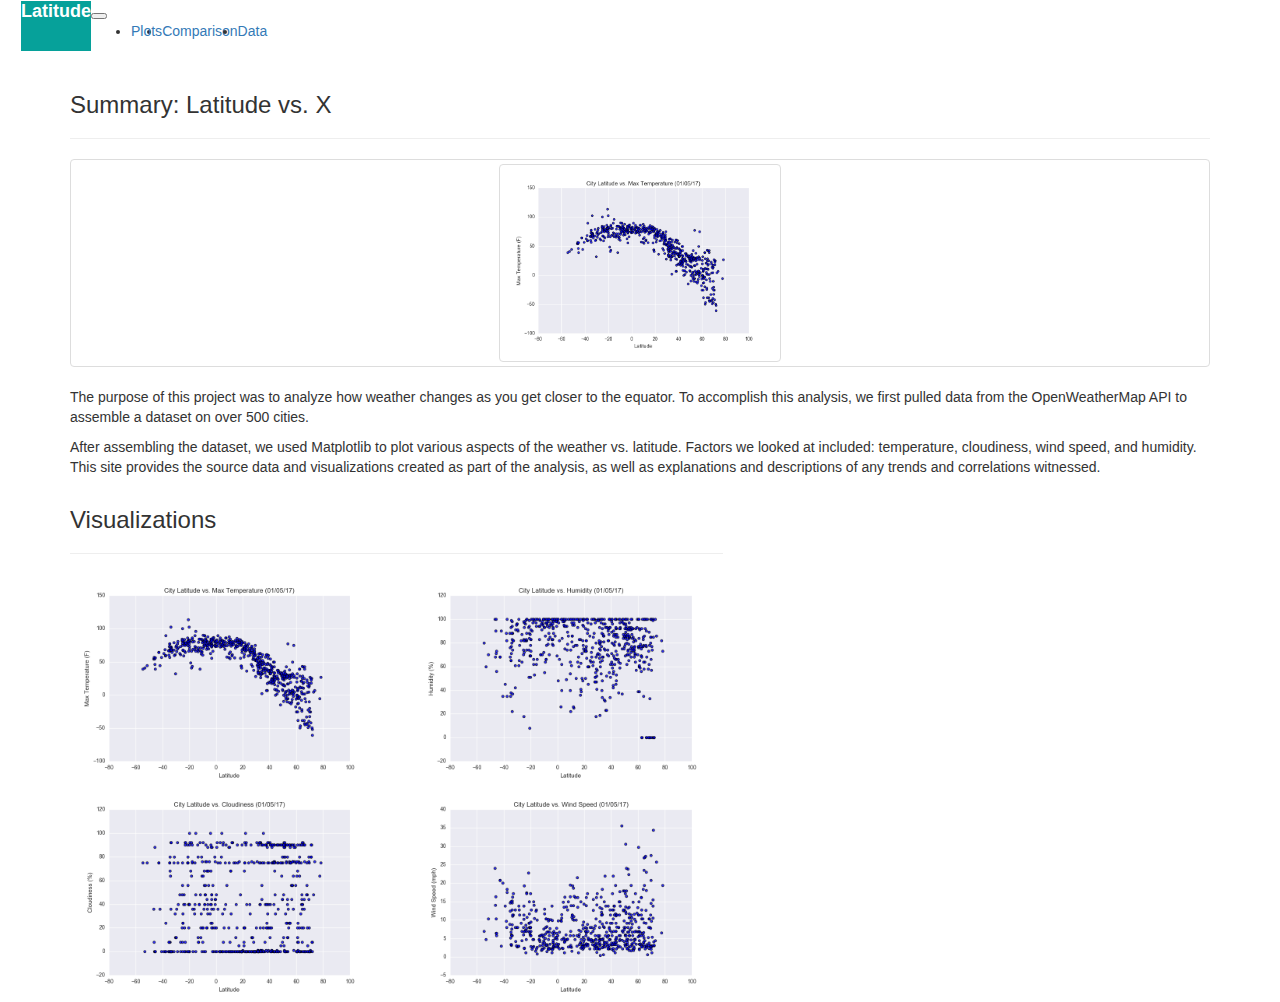
<file: index.html>
<!DOCTYPE html>
<html lang="en-us">
  <head>

    <meta charset="UTF-8">
    <meta name="viewport" content="width=device-width, initial-scale=1.0">
    <meta http-equiv="X-UA-Compatible" content="ie=edge">

    <title>Summary: Latitude vs. X</title>

    <!-- Boostrap Stylesheet -->
    <link rel="stylesheet" href="assets/css/bootstrap.min.css" media="screen">

    <!-- Our own CSS stylesheet -->
    <link rel="stylesheet" href="assets/css/styles.css" media="screen">

  </head>

  <body>
    <!-- Start of navbar -->
    <div class="navigation">
      <nav class="navbar navbar-expand-md navbar-light bg-light">
        <a class="navbar-brand" href="index.html">Latitude</a>
        <button class="navbar-toggler" type="button" data-toggle="collapse" data-target="#navbardropdown" aria-controls="navbardropdown" aria-expanded="false" aria-label="Toggle navigation">
          <span class="navbar-toggler-icon"></span>
        </button>
        <div class="collapse navbar-collapse" id="navbardropdown">
          <ul class="navbar-nav mr-auto">
            <li class="nav-item dropdown">
              <a class="Toggle nav-link dropdown" href="index.html" id="navbarDropdownLink" role="button" data-toggle="dropdown" aria-haspopup="true" aria-expanded="false">
                 Plots
              </a>
              <div class="dropdown-menu" aria-labelledby="navbarDropdownLink">
                <a class="dropdown-item" href="visualizations/cloudiness.html">Cloudiness</a>
                <a class="dropdown-item" href="visualizations/humidity.html">Humidity</a>
                <a class="dropdown-item" href="visualizations/temperature.html">Temperature</a>
                <a class="dropdown-item" href="visualizations/wind.html">Wind</a>
              </div>
            </li>
            <li class="nav-item">
                <a class="nav-link" href="comparison.html">Comparison</a>
            </li>
            <li class="nav-item">
                <a class="nav-link" href="data.html">Data</a>
            </li>
          </ul>
        </div>
      </nav>
    </div>
    <!-- End of navbar -->

    <!-- Start of container -->
    <div class="container content">    
      <div class="row">
          <div class="col-md-12">
              <div class="col-md-14">
                  <h3>Summary: Latitude vs. X </h3>
                  <hr>
                  <div class="thumbnail">
                      <img class="img-thumbnail float-left" src="assets/images/Fig1.png " width="25%">
                  </div>
                  <p>The purpose of this project was to analyze how weather changes
                    as you get closer to the equator. To accomplish this analysis, we
                    first pulled data from the OpenWeatherMap API to assemble a 
                    dataset on over 500 cities.</p> 
                  
                  <p>After assembling the dataset, we used Matplotlib to plot various
                    aspects of the weather vs. latitude. Factors we looked at included:
                    temperature, cloudiness, wind speed, and humidity. This site provides the source data and 
                    visualizations created as part of the analysis, as well as explanations and descriptions of any 
                    trends and correlations witnessed.</p>
              </div>
          </div>
          <!-- Start of Visualizations imageNav Area -->
          <div class="col-md-7">
            <h3>Visualizations</h3>
                <hr>
                <div class="row">
                    <div class="col-3 col-md-6">
                        <a href="visualizations/temp.html"><img src="assets/images/Fig1.png" width="100%"  alt="temperature">
                        </a> 
                    </div>
                    <div class="col-3 col-md-6">
                        <a href="visualizations/humidity.html"><img src="assets/images/Fig2.png" width="100%" alt="humidity"></a>
                    </div>
               
                    <div class="col-3 col-md-6">
                        <a href="visualizations/cloudiness.html"><img src="assets/images/Fig3.png" width="100%"  alt="cloudiness"></a>
                    </div>

                    <div class="col-3 col-md-6">
                        <a href="visualizations/wind.html"><img src="assets/images/Fig4.png"width="100%"  alt="wind"></a>
                    </div>
                </div>
            </div>
          <!-- End of the Visualizations imageNav Area -->
    <!-- End of container -->

    <!-- jQuery CDN -->
    <script type="text/javascript" src="https://code.jquery.com/jquery-2.1.4.min.js"></script>

    <!-- Bootstrap CDN -->
    <script src="https://maxcdn.bootstrapcdn.com/bootstrap/3.3.6/js/bootstrap.min.js"></script>
  </body>

</html>
</file>
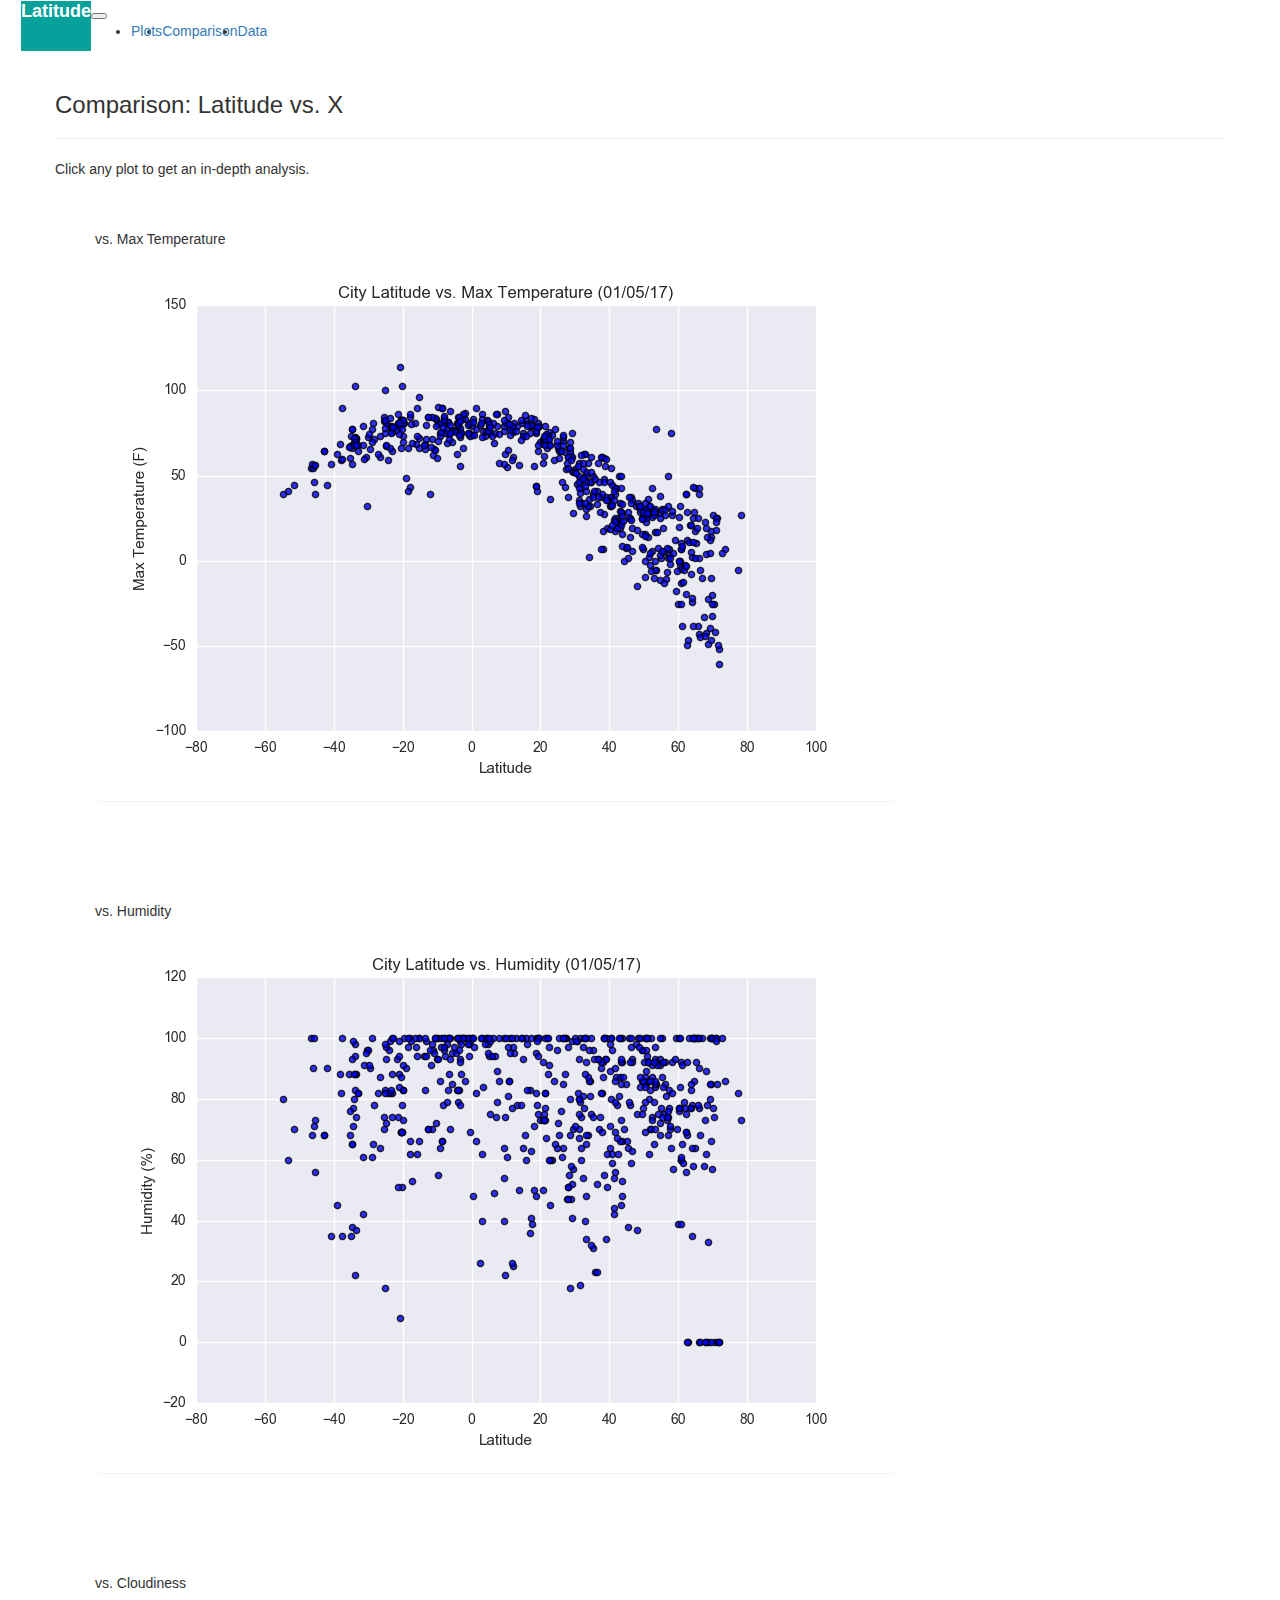
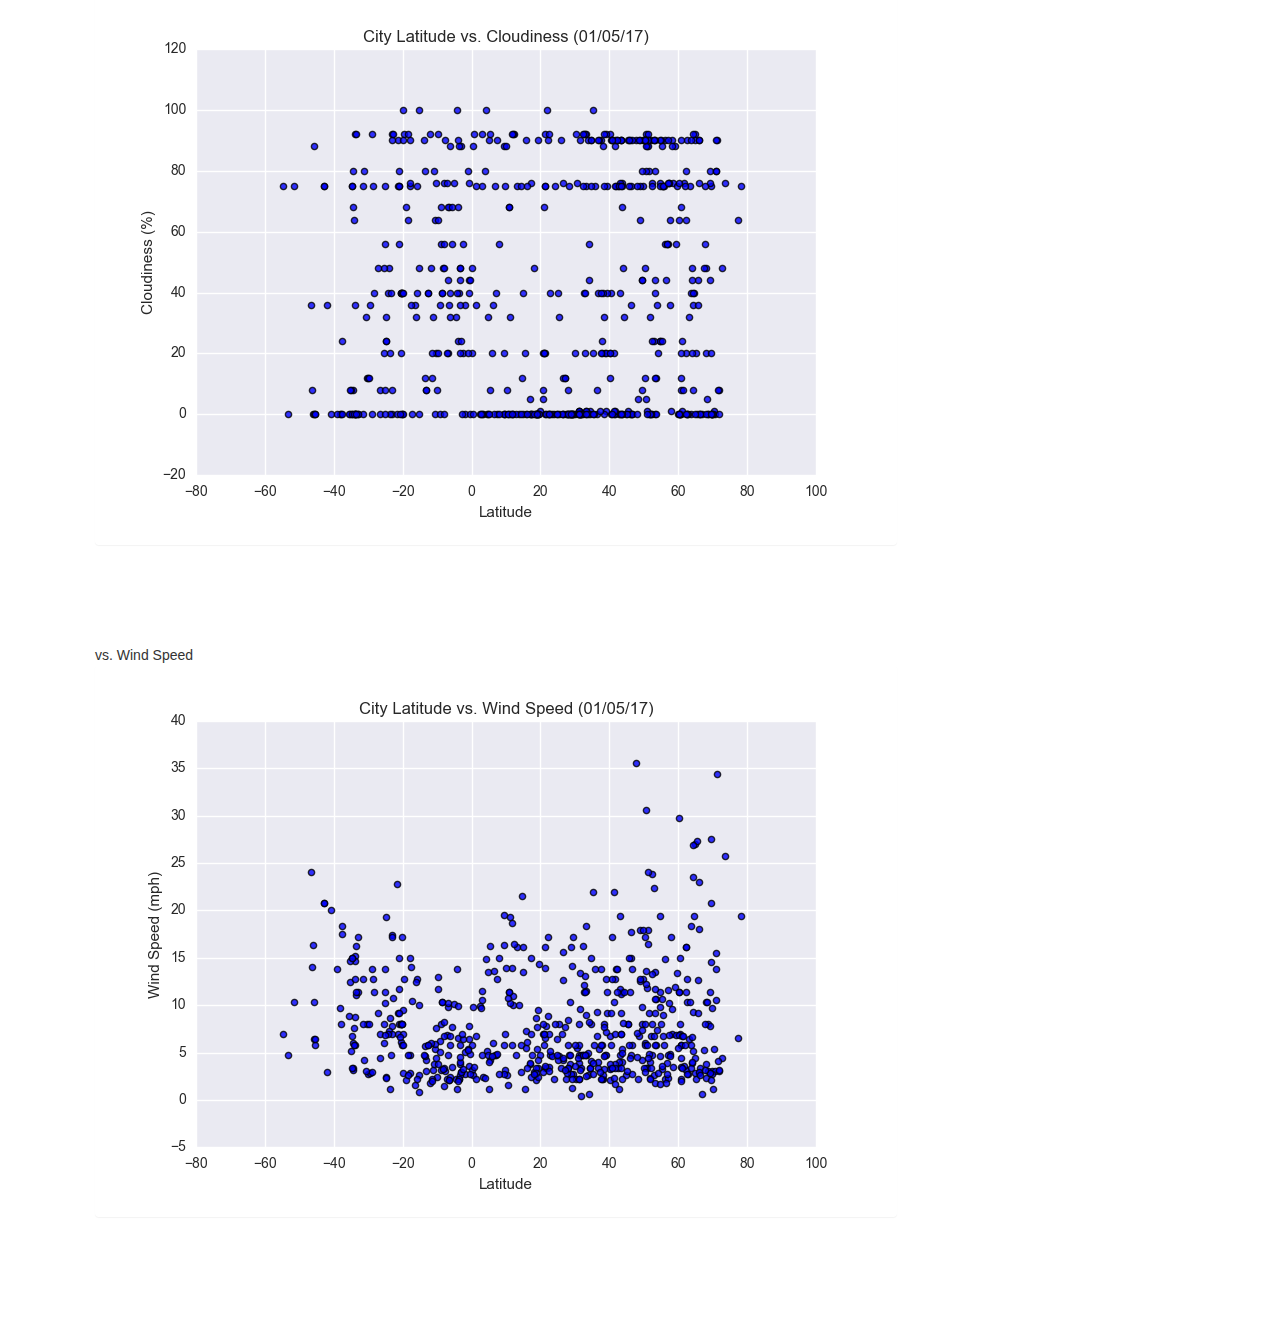
<file: comparison.html>
<!DOCTYPE html>
<html lang="en-us">
  <head>

    <meta charset="UTF-8">
    <meta name="viewport" content="width=device-width, initial-scale=1.0">
    <meta http-equiv="X-UA-Compatible" content="ie=edge">

    <!-- Add a title here -->
    <title>Comparison: Latitude vs. X</title>
    <!-- Boostrap Stylesheet -->
    <link rel="stylesheet" href="assets/css/bootstrap.min.css" media="screen">

    <!-- Our own CSS stylesheet -->
    <link rel="stylesheet" href="assets/css/styles.css" media="screen">

  </head>

  <body>
    <!-- Start of navbar -->
    <div class="navigation">
      <nav class="navbar navbar-expand-md navbar-light bg-light">
        <a class="navbar-brand" href="index.html">Latitude</a>
        <button class="navbar-toggler" type="button" data-toggle="collapse" data-target="#navbardropdown" aria-controls="navbardropdown" aria-expanded="false" aria-label="Toggle navigation">
          <span class="navbar-toggler-icon"></span>
        </button>
        <div class="collapse navbar-collapse" id="navbardropdown">
          <ul class="navbar-nav mr-auto">
            <li class="nav-item dropdown">
              <a class="Toggle nav-link dropdown" href="#" id="navbarDropdownLink" role="button" data-toggle="dropdown" aria-haspopup="true" aria-expanded="false">
                 Plots
              </a>
              <div class="dropdown-menu" aria-labelledby="navbarDropdownLink">
                <a class="dropdown-item" href="visualizations/cloudiness.html">Cloudiness</a>
                <a class="dropdown-item" href="visualizations/humidity.html">Humidity</a>
                <a class="dropdown-item" href="visualizations/temperature.html">Temperature</a>
                <a class="dropdown-item" href="visualizations/wind.html">Wind</a>
              </div>
            </li>
            <li class="nav-item">
                <a class="nav-link" href="visualizations/comparison.html">Comparison</a>
            </li>
            <li class="nav-item">
                <a class="nav-link" href="visualizations/data.html">Data</a>
            </li>
          </ul>
        </div>
      </nav>
    </div>
    <!-- End of navbar -->

    <!-- Start of container -->
    <div class="container">
      <div class="row">
        <div>
          <div class="box">
            <h3 class="title">Comparison: Latitude vs. X</h3>
            <hr>
            <p>Click any plot to get an in-depth analysis.</p>
            <div class="container" style="padding-bottom: 50px;">
              <div class="row" >
                <div class="col-md-7 col-sm-13" style="padding: 40px;">
                  <div class="title">vs. Max Temperature</div>
                  <a href="visualizations/temp.html">
                    <img class="panel" src="assets/images/Fig1.png">
                  </a>
                </div>
                <div class="col-md-7 col-sm-13" style="padding: 40px;">
                  <div class="title">vs. Humidity</div>
                  <a href="visualizations/humidity.html">
                    <img class="panel" src="assets/images/Fig2.png">
                  </a>
                </div>
              </div>
              <div class="row">
                <div class="col-md-7 col-sm-13" style="padding: 40px;">
                  <div class="title">vs. Cloudiness</div>
                  <a href="visualizations/cloudiness.html">
                    <img class="panel" src="assets/images/Fig3.png">
                  </a>
                </div>
                <div class="col-md-7 col-sm-13" style="padding: 40px;">
                  <div class="title">vs. Wind Speed</div>
                  <a href="visualizations/wind.html">
                    <img class="panel" src="assets/images/Fig4.png">
                  </a>
                </div>          
              </div>
            </div>
          </div>
        </div>

      </div>
    </div>
    <!-- End of container -->

    <!-- jQuery CDN -->
    <script type="text/javascript" src="https://code.jquery.com/jquery-2.1.4.min.js"></script>

    <!-- Bootstrap CDN -->
    <script src="https://maxcdn.bootstrapcdn.com/bootstrap/3.3.6/js/bootstrap.min.js"></script>
  </body>

</html>
</file>
<file: assets/css/styles.css>
.navbar-brand{
  color: white; 
    margin-left: 20px; 
    padding: inherit; 
    font-weight: bold; 
    background-color: #06a19a;
    font-family: sans-serif;
}

.dropdown-menu .dropdown-item{
  color: black; 
    margin-right: 20px;
}
</file>
